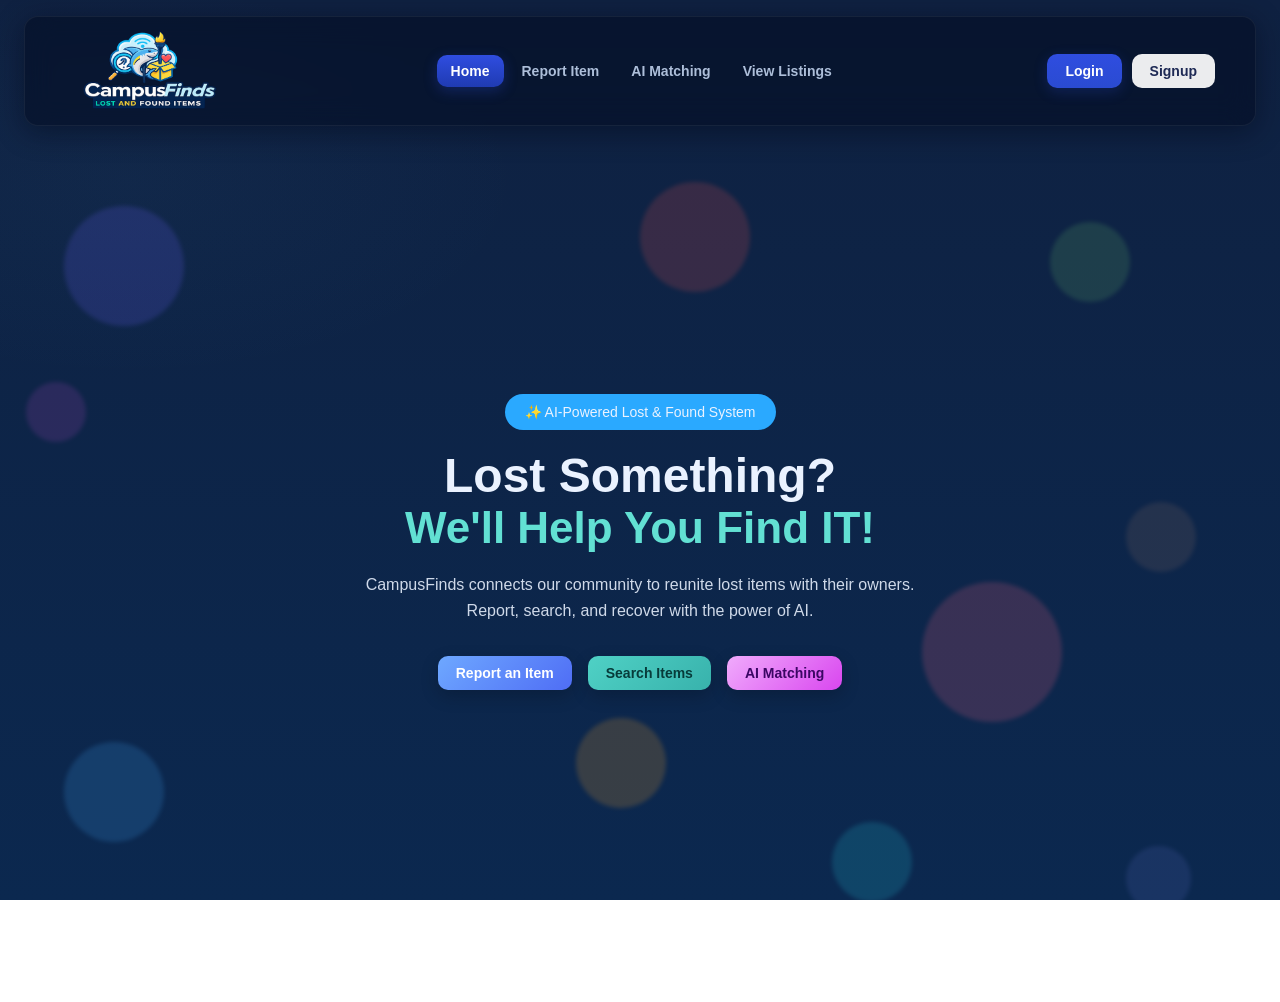
<file: index.html>
<!DOCTYPE html>
<html lang="en">
<head>
  <link rel="preconnect" href="https://ijfjkvwvkunhkipchfep.supabase.co">

    <meta charset="UTF-8">
    <meta name="viewport" content="width=device-width,initial-scale=1.0" />
    <title>CampusFinds | Home</title>
    <link rel="stylesheet" href="style.css">
    <link rel="stylesheet" href="responsive.css">
    <style>
        /* ── Profile Modal Dark Theme ── */
        #profileModal .modal-box {
            background: #1a1f2e !important;
            border: 1px solid rgba(255,255,255,0.08) !important;
            border-radius: 20px !important;
            padding: 0 !important;
            overflow: hidden;
            box-shadow: 0 32px 80px rgba(0,0,0,0.6) !important;
            max-width: 420px !important;
            width: 90% !important;
            position: relative;
        }

        .profile-modal-header {
            background: linear-gradient(135deg, #1e3a5f 0%, #1a1f2e 100%);
            padding: 36px 28px 24px;
            text-align: center;
            position: relative;
            border-bottom: 1px solid rgba(255,255,255,0.07);
        }

        .profile-modal-header h2 {
            font-size: 22px;
            font-weight: 700;
            color: #f1f5f9;
            margin: 0 0 20px;
            text-align: center;
        }

        .profile-pic-wrapper {
            position: relative;
            display: inline-block;
            cursor: pointer;
            margin: 0 auto;
        }

        .profile-pic-wrapper img {
            width: 100px;
            height: 100px;
            border-radius: 50%;
            object-fit: cover;
            border: 3px solid #3b82f6;
            box-shadow: 0 0 0 4px rgba(59,130,246,0.15);
            display: block;
            transition: opacity 0.2s;
        }

        .profile-pic-wrapper:hover img { 
            opacity: 0.75; 
        }

        .profile-pic-edit-overlay {
            position: absolute;
            inset: 0;
            border-radius: 50%;
            background: rgba(0,0,0,0.6);
            display: flex;
            flex-direction: column;
            align-items: center;
            justify-content: center;
            opacity: 0;
            transition: opacity 0.2s;
            pointer-events: none;
            gap: 4px;
        }

        .profile-pic-wrapper:hover .profile-pic-edit-overlay { 
            opacity: 1; 
        }

        .profile-pic-edit-overlay span { 
            font-size: 24px; 
        }

        .profile-pic-edit-overlay p { 
            font-size: 11px; 
            color: #fff; 
            font-weight: 600; 
            margin: 0; 
            letter-spacing: 0.5px; 
            text-transform: uppercase;
        }

        .profile-pic-hint {
            font-size: 12px;
            color: rgba(255,255,255,0.5);
            margin-top: 12px;
            text-align: center;
        }

        /* Hidden real file input, triggered by clicking the picture */
        #profileChangePic { 
            display: none !important; 
        }

        .profile-modal-body {
            padding: 24px 28px;
            background: #1a1f2e;
        }

        .profile-field {
            margin-bottom: 16px;
            background: rgba(255,255,255,0.04);
            border: 1px solid rgba(255,255,255,0.07);
            border-radius: 12px;
            padding: 14px 16px;
        }

        .profile-field .field-label {
            font-size: 11px;
            font-weight: 600;
            text-transform: uppercase;
            letter-spacing: 0.8px;
            color: rgba(255,255,255,0.4);
            margin-bottom: 6px;
        }

        .profile-field .field-value {
            font-size: 15px;
            font-weight: 600;
            color: #f1f5f9;
        }

        .profile-actions {
            display: flex;
            flex-direction: column;
            gap: 12px;
            margin-top: 24px;
        }

        .profile-save-btn {
            width: 100%;
            padding: 14px;
            border-radius: 12px;
            border: none;
            background: linear-gradient(135deg, #3b82f6, #2563eb);
            color: #fff;
            font-size: 15px;
            font-weight: 700;
            cursor: pointer;
            transition: all 0.2s;
            display: none;
            box-shadow: 0 4px 14px rgba(59,130,246,0.3);
        }

        .profile-save-btn:hover { 
            background: linear-gradient(135deg, #2563eb, #1d4ed8); 
            transform: translateY(-2px);
            box-shadow: 0 6px 20px rgba(59,130,246,0.4);
        }

        .profile-logout-btn {
            width: 100%;
            padding: 14px;
            border-radius: 12px;
            border: 1px solid rgba(239,68,68,0.3);
            background: rgba(239,68,68,0.1);
            color: #f87171;
            font-size: 15px;
            font-weight: 700;
            cursor: pointer;
            transition: all 0.2s;
        }

        .profile-logout-btn:hover { 
            background: rgba(239,68,68,0.2); 
            transform: translateY(-2px);
            border-color: rgba(239,68,68,0.5);
        }

        /* Close button styling */
        #profileModal .close {
            position: absolute;
            top: 16px;
            right: 16px;
            z-index: 10;
            width: 36px;
            height: 36px;
            display: flex;
            align-items: center;
            justify-content: center;
            border-radius: 50%;
            background: rgba(255,255,255,0.08);
            font-size: 22px;
            color: rgba(255,255,255,0.6);
            cursor: pointer;
            transition: all 0.2s;
            border: none;
            line-height: 1;
        }

        #profileModal .close:hover { 
            background: rgba(255,255,255,0.15); 
            color: #fff;
            transform: rotate(90deg);
        }
    </style>
</head>
<body>

    <!-- Navigation Bar -->
    <header class="navbar">
        <div class="logo">
           <a href="index.html" class="logo">
           <img src="images/Logo.png" alt="CampusFinds Logo">
           </a>
        </div>

        <nav class="nav-links">
            <a class="active" href="index.html">Home</a>
            <a href="report.html">Report Item</a>
            <a href="ai-matching.html">AI Matching</a>
            <a href="listings.html">View Listings</a>
        </nav>

        <div class="nav-actions">
            <button class="btn login" onclick="openModal('loginModal')">Login</button>
            <button class="btn signup" onclick="openModal('signupModal')">Signup</button>

            <div class="profile-area" id="profileArea" style="display:none;">
                <img id="navProfilePic" alt="Profile" style="cursor:pointer;border-radius:50%;width:38px;height:38px;object-fit:cover;border:2px solid #3b82f6" title="View Profile">
                <button class="logout-btn" onclick="logoutUser()">Logout</button>
            </div>
        </div>
    
        <button class="hamburger" id="hamburgerBtn" aria-label="Toggle menu" onclick="toggleNav()">
          <span></span><span></span><span></span>
        </button>
    </header>

    <!-- Hero Section -->
    <section class="hero">
        <span class="badge">✨ AI-Powered Lost &amp; Found System</span>

        <h2>Lost Something?</h2>
        <h3>We'll Help You Find IT!</h3>

        <p>
            CampusFinds connects our community to reunite lost items with their owners.
            Report, search, and recover with the power of AI.
        </p>

        <div class="hero-buttons">
            <a href="report.html" class="btn action-btn report"> Report an Item</a>
            <a href="listings.html" class="btn action-btn search"> Search Items</a>
            <a href="ai-matching.html" class="btn action-btn ai"> AI Matching</a>
        </div>

        <!-- Decorative Circles -->
        <div class="circle c1"></div>
        <div class="circle c2"></div>
        <div class="circle c3"></div>
        <div class="circle c4"></div>
        <div class="circle c5"></div>
        <div class="circle c6"></div>
        <div class="circle c7"></div>
        <div class="circle c8"></div>
        <div class="circle c9"></div>
        <div class="circle c10"></div>
    </section>

    <!-- LOGIN MODAL -->
    <div class="modal" id="loginModal">
        <div class="modal-box">
            <span class="close" onclick="closeModal('loginModal')">&times;</span>
            <h2>Login</h2>
            <p class="modal-sub">Enter your email and password to access your account</p>
            <div>
                <label>Email</label>
                <input type="text" id="loginEmail" placeholder="your.email@example.com">
                <label>Password</label>
                <input type="password" id="loginPassword" placeholder="Enter your password">
                <button type="button" class="modal-btn" onclick="loginUser()">Login</button>
            </div>
            <p class="modal-link">
                Don't have an account?
                <a onclick="switchModal('loginModal','signupModal')">Signup here</a>
            </p>
        </div>
    </div>

    <!-- SIGNUP MODAL -->
    <div class="modal" id="signupModal">
        <div class="modal-box">
            <span class="close" onclick="closeModal('signupModal')">&times;</span>
            <h2>Sign Up</h2>
            <p class="modal-sub">Create a new account to get started</p>
            <div>
                <label>Full Name</label>
                <input type="text" id="signupName" placeholder="Enter your name" required>
                <label>Email</label>
                <input type="email" id="signupEmail" placeholder="your.email@example.com" required>
                <label>Phone Number</label>
                <input type="tel" id="signupPhone" placeholder="e.g. 09123456789">
                <label>Password</label>
                <input type="password" id="signupPassword" placeholder="Create a password" required>
                <label>Confirm Password</label>
                <input type="password" id="signupConfirm" placeholder="Confirm your password" required>

                <div class="profile-upload">
                    <label for="profileInput" class="profile-circle">
                        <img id="profilePreview" src="images/default-avatar.png" alt="Profile">
                        <div class="upload-icon">+</div>
                    </label>
                    <input type="file" id="profileInput" accept="image/*">
                    <p>Profile Picture</p>
                </div>

                <button type="button" class="modal-btn" onclick="signupUser()">Signup</button>
            </div>
            <p class="modal-link">
                Already have an account?
                <a onclick="switchModal('signupModal','loginModal')">Login here</a>
            </p>
        </div>
    </div>

    <script src="js/supabase.js" defer></script>
    <script src="js/auth.js" defer></script>


    <!-- PROFILE MODAL -->
    <div class="modal" id="profileModal">
        <div class="modal-box">
            <span class="close" onclick="closeProfileModal()">&times;</span>

            <div class="profile-modal-header">
                <h2>My Profile</h2>
                <label for="profileChangePic" class="profile-pic-wrapper" title="Click to change photo">
                    <img id="profileModalPic" src="images/default-avatar.png" alt="Profile">
                    <div class="profile-pic-edit-overlay">
                        <span>📷</span>
                        <p>Change Photo</p>
                    </div>
                </label>
                <p class="profile-pic-hint">Click photo to change</p>
                <input type="file" id="profileChangePic" accept="image/*" onchange="previewProfileChange(this)">
            </div>

            <div class="profile-modal-body">
                <div class="profile-field">
                    <div class="field-label">Full Name</div>
                    <div class="field-value" id="profileModalName">—</div>
                </div>
                <div class="profile-field">
                    <div class="field-label">Email</div>
                    <div class="field-value" id="profileModalEmail">—</div>
                </div>
                <div class="profile-field">
                    <div class="field-label">Phone Number</div>
                    <div class="field-value" id="profileModalPhone">—</div>
                </div>
                <div class="profile-actions">
                    <button id="changePicBtn" type="button" class="profile-save-btn" onclick="changeProfilePicture()">💾 Save Photo</button>
                    <button type="button" class="profile-logout-btn" onclick="logoutUser()">🚪 Logout</button>
                </div>
            </div>
        </div>
    </div>

    <script>
    function previewProfileChange(input) {
        if (input.files && input.files[0]) {
            const reader = new FileReader();
            reader.onload = e => {
                document.getElementById('profileModalPic').src = e.target.result;
                const btn = document.getElementById('changePicBtn');
                if (btn) { btn.style.display = 'block'; }
            };
            reader.readAsDataURL(input.files[0]);
        }
    }
    </script>

<script>
function toggleNav(){
  var btn = document.getElementById('hamburgerBtn');
  var links = document.querySelector('.nav-links');
  var actions = document.querySelector('.nav-actions');
  btn.classList.toggle('open');
  links.classList.toggle('open');
  actions.classList.toggle('open');
}
</script>

</body>
</html>
</file>
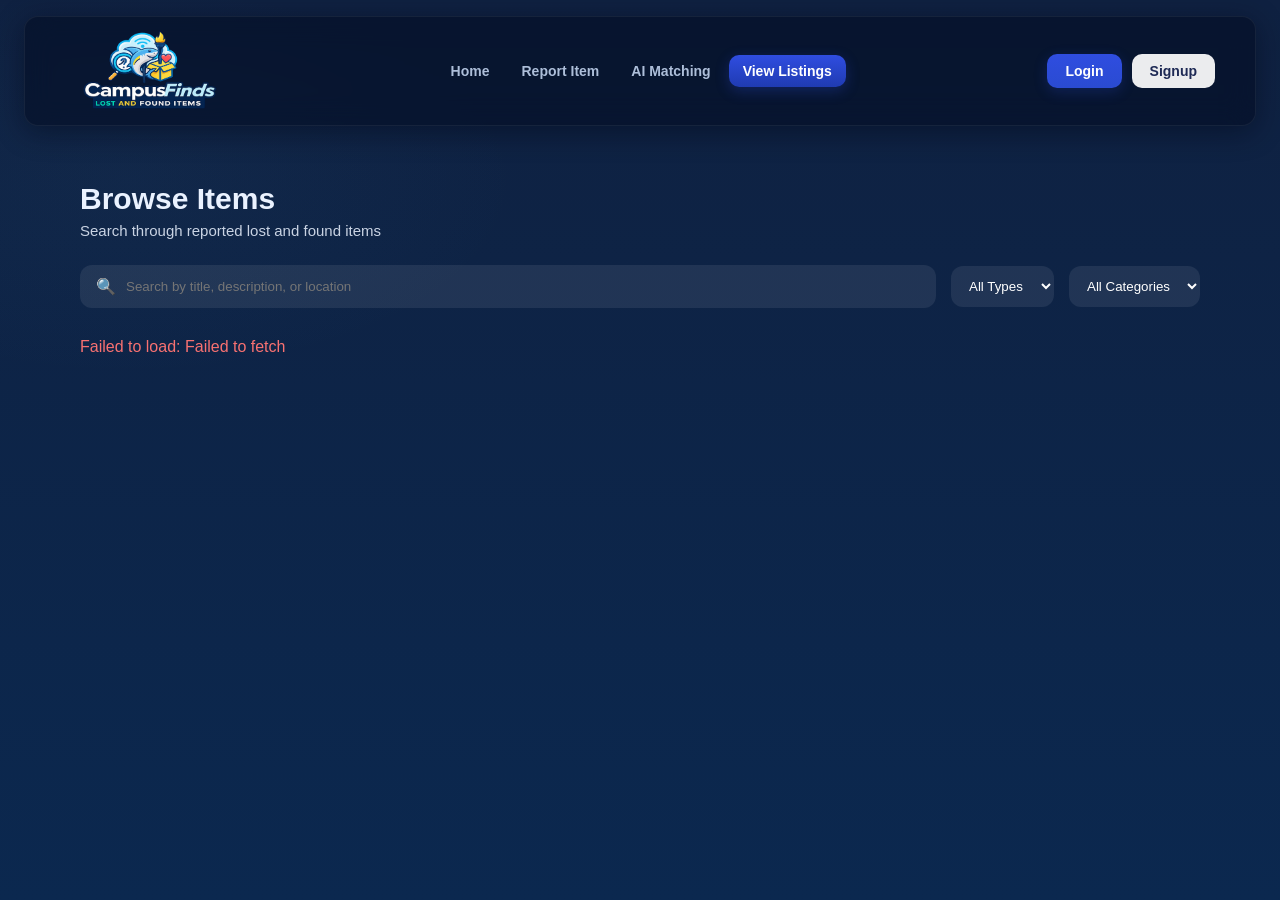
<file: listings.html>
<!DOCTYPE html>
<html lang="en">
<head>
  <link rel="preconnect" href="https://ijfjkvwvkunhkipchfep.supabase.co">

    <meta charset="UTF-8">
    <title>CampusFinds | View Listings</title>
    <meta name="viewport" content="width=device-width, initial-scale=1.0">
    <link rel="stylesheet" href="style.css">
    <link rel="stylesheet" href="responsive.css">
</head>
<body>

<!-- Navbar -->
<header class="navbar">
    <div class="logo">
        <a href="index.html" class="logo">
            <img src="images/Logo.png" alt="CampusFinds Logo">
        </a>
    </div>

    <nav class="nav-links">
        <a href="index.html">Home</a>
        <a href="report.html">Report Item</a>
        <a href="ai-matching.html">AI Matching</a>
        <a class="active" href="listings.html">View Listings</a>
    </nav>

    <div class="nav-actions">
       <button class="btn login" onclick="openModal('loginModal')">Login</button>
       <button class="btn signup" onclick="openModal('signupModal')">Signup</button>

       <div class="profile-area" id="profileArea" style="display:none;">
           <img id="navProfilePic" alt="Profile" style="cursor:pointer;border-radius:50%;width:38px;height:38px;object-fit:cover;border:2px solid #3b82f6" title="View Profile">
           <button class="logout-btn" onclick="logoutUser()">Logout</button>
       </div>
    </div>

        <button class="hamburger" id="hamburgerBtn" aria-label="Toggle menu" onclick="toggleNav()">
          <span></span><span></span><span></span>
        </button>
    </header>

<!-- Listings Page -->
<main class="page">
    <section class="listings-wrapper">

        <h2 class="page-title">Browse Items</h2>
        <p class="page-subtitle">Search through reported lost and found items</p>

        <!-- Search & Filters -->
        <div class="search-row">
            <div class="search-box">
                🔍
                <input type="text" id="searchInput" placeholder="Search by title, description, or location">
            </div>

            <select class="filter" id="typeFilter">
                <option value="All">All Types</option>
                <option value="Lost">Lost</option>
                <option value="Found">Found</option>
            </select>

            <select class="filter" id="categoryFilter">
                <option value="All">All Categories</option>
                <option value="Electronics">Electronics</option>
                <option value="Accessories">Accessories</option>
                <option value="Wallet">Wallet</option>
                <option value="Keys">Keys</option>
                <option value="Books">Books</option>
                <option value="Clothing">Clothing</option>
                <option value="Others">Others</option>
            </select>
        </div>

        <div id="itemsContainer" class="items-grid">
          <!-- Skeleton cards shown while data loads -->
          <div class="skeleton-card" id="sk1"></div>
          <div class="skeleton-card" id="sk2"></div>
          <div class="skeleton-card" id="sk3"></div>
          <div class="skeleton-card" id="sk4"></div>
          <div class="skeleton-card" id="sk5"></div>
          <div class="skeleton-card" id="sk6"></div>
        </div>
        <style>
          .skeleton-card {
            background: rgba(255,255,255,0.03);
            border: 1px solid rgba(255,255,255,0.06);
            border-radius: 14px;
            height: 260px;
            position: relative;
            overflow: hidden;
          }
          .skeleton-card::after {
            content: '';
            position: absolute;
            inset: 0;
            background: linear-gradient(90deg, transparent 0%, rgba(255,255,255,0.05) 50%, transparent 100%);
            animation: shimmer 1.4s infinite;
          }
          @keyframes shimmer {
            0%   { transform: translateX(-100%); }
            100% { transform: translateX(100%); }
          }
        </style>

        <!-- ITEM DETAIL MODAL STYLES -->
        <style>
            /* ── Item Detail Modal ── */
            .item-modal {
                display: none;
                position: fixed;
                inset: 0;
                background: rgba(0,0,0,0.65);
                backdrop-filter: blur(6px);
                z-index: 9999;
                align-items: center;
                justify-content: center;
                animation: fadeInOverlay 0.2s ease;
            }
            .item-modal.open { display: flex; }
            @keyframes fadeInOverlay { from { opacity:0 } to { opacity:1 } }

            .item-modal-content {
                background: #1a1f2e;
                border: 1px solid rgba(255,255,255,0.08);
                border-radius: 20px;
                width: 90%;
                max-width: 520px;
                max-height: 88vh;
                overflow-y: auto;
                padding: 0;
                position: relative;
                box-shadow: 0 32px 80px rgba(0,0,0,0.6);
                animation: slideUp 0.25s cubic-bezier(0.34,1.56,0.64,1);
            }
            @keyframes slideUp { from { transform:translateY(30px);opacity:0 } to { transform:translateY(0);opacity:1 } }

            .item-modal-content::-webkit-scrollbar { width: 5px; }
            .item-modal-content::-webkit-scrollbar-track { background: transparent; }
            .item-modal-content::-webkit-scrollbar-thumb { background: rgba(255,255,255,0.15); border-radius: 10px; }

            .modal-img-wrap {
                width: 100%;
                height: 220px;
                background: #0f1219;
                border-radius: 20px 20px 0 0;
                overflow: hidden;
                position: relative;
            }
            .modal-img-wrap img {
                width: 100%;
                height: 100%;
                object-fit: contain;
                padding: 16px;
            }
            .modal-img-placeholder {
                width: 100%;
                height: 100%;
                display: flex;
                align-items: center;
                justify-content: center;
                font-size: 64px;
                opacity: 0.3;
            }

            .modal-body {
                padding: 24px 28px 28px;
            }
            .modal-header-row {
                display: flex;
                align-items: flex-start;
                justify-content: space-between;
                gap: 12px;
                margin-bottom: 18px;
            }
            .modal-title-block h2 {
                font-size: 22px;
                font-weight: 700;
                color: #f1f5f9;
                margin: 0 0 6px;
                text-transform: capitalize;
            }
            .modal-type-badge {
                display: inline-flex;
                align-items: center;
                gap: 6px;
                padding: 4px 12px;
                border-radius: 20px;
                font-size: 12px;
                font-weight: 700;
                letter-spacing: 0.5px;
                text-transform: uppercase;
            }
            .modal-type-badge.lost { background: rgba(239,68,68,0.15); color: #f87171; border: 1px solid rgba(239,68,68,0.25); }
            .modal-type-badge.found { background: rgba(34,197,94,0.15); color: #4ade80; border: 1px solid rgba(34,197,94,0.25); }

            .close-item-modal {
                position: absolute;
                top: 14px;
                right: 18px;
                font-size: 22px;
                color: rgba(255,255,255,0.5);
                cursor: pointer;
                z-index: 10;
                width: 34px;
                height: 34px;
                display: flex;
                align-items: center;
                justify-content: center;
                border-radius: 50%;
                background: rgba(255,255,255,0.06);
                transition: all 0.2s;
                line-height: 1;
            }
            .close-item-modal:hover { background: rgba(255,255,255,0.12); color: #fff; }

            .modal-info-grid {
                display: grid;
                grid-template-columns: 1fr 1fr;
                gap: 12px;
                margin-bottom: 16px;
            }
            .modal-info-card {
                background: rgba(255,255,255,0.04);
                border: 1px solid rgba(255,255,255,0.07);
                border-radius: 12px;
                padding: 12px 14px;
            }
            .modal-info-card .info-label {
                font-size: 11px;
                font-weight: 600;
                text-transform: uppercase;
                letter-spacing: 0.8px;
                color: rgba(255,255,255,0.4);
                margin-bottom: 4px;
            }
            .modal-info-card .info-value {
                font-size: 14px;
                font-weight: 600;
                color: #e2e8f0;
                text-transform: capitalize;
            }
            .modal-info-full {
                background: rgba(255,255,255,0.04);
                border: 1px solid rgba(255,255,255,0.07);
                border-radius: 12px;
                padding: 14px;
                margin-bottom: 12px;
            }
            .modal-info-full .info-label {
                font-size: 11px;
                font-weight: 600;
                text-transform: uppercase;
                letter-spacing: 0.8px;
                color: rgba(255,255,255,0.4);
                margin-bottom: 6px;
            }
            .modal-info-full .info-value {
                font-size: 14px;
                color: #cbd5e1;
                line-height: 1.6;
            }

            .modal-reporter-row {
                display: flex;
                align-items: center;
                gap: 10px;
                background: rgba(59,130,246,0.08);
                border: 1px solid rgba(59,130,246,0.15);
                border-radius: 12px;
                padding: 12px 14px;
                margin-top: 4px;
            }
            .modal-reporter-avatar {
                width: 36px;
                height: 36px;
                border-radius: 50%;
                background: rgba(59,130,246,0.2);
                display: flex;
                align-items: center;
                justify-content: center;
                font-size: 16px;
                flex-shrink: 0;
            }
            .modal-reporter-info .info-label {
                font-size: 11px;
                color: rgba(255,255,255,0.4);
                text-transform: uppercase;
                letter-spacing: 0.8px;
                font-weight: 600;
            }
            .modal-reporter-info .info-value {
                font-size: 14px;
                font-weight: 600;
                color: #93c5fd;
            }

            /* ── Profile Modal ── */
            #profileModal .modal-box {
                background: #1a1f2e !important;
                border: 1px solid rgba(255,255,255,0.08) !important;
                border-radius: 20px !important;
                padding: 0 !important;
                overflow: hidden;
                box-shadow: 0 32px 80px rgba(0,0,0,0.6) !important;
                max-width: 420px !important;
                width: 90% !important;
                position: relative;
            }

            .profile-modal-header {
                background: linear-gradient(135deg, #1e3a5f 0%, #1a1f2e 100%);
                padding: 36px 28px 24px;
                text-align: center;
                position: relative;
                border-bottom: 1px solid rgba(255,255,255,0.07);
            }

            .profile-modal-header h2 {
                font-size: 22px;
                font-weight: 700;
                color: #f1f5f9;
                margin: 0 0 20px;
                text-align: center;
            }

            .profile-pic-wrapper {
                position: relative;
                display: inline-block;
                cursor: pointer;
                margin: 0 auto;
            }

            .profile-pic-wrapper img {
                width: 100px;
                height: 100px;
                border-radius: 50%;
                object-fit: cover;
                border: 3px solid #3b82f6;
                box-shadow: 0 0 0 4px rgba(59,130,246,0.15);
                display: block;
                transition: opacity 0.2s;
            }

            .profile-pic-wrapper:hover img { 
                opacity: 0.75; 
            }

            .profile-pic-edit-overlay {
                position: absolute;
                inset: 0;
                border-radius: 50%;
                background: rgba(0,0,0,0.6);
                display: flex;
                flex-direction: column;
                align-items: center;
                justify-content: center;
                opacity: 0;
                transition: opacity 0.2s;
                pointer-events: none;
                gap: 4px;
            }

            .profile-pic-wrapper:hover .profile-pic-edit-overlay { 
                opacity: 1; 
            }

            .profile-pic-edit-overlay span { 
                font-size: 24px; 
            }

            .profile-pic-edit-overlay p { 
                font-size: 11px; 
                color: #fff; 
                font-weight: 600; 
                margin: 0; 
                letter-spacing: 0.5px; 
                text-transform: uppercase;
            }

            .profile-pic-hint {
                font-size: 12px;
                color: rgba(255,255,255,0.5);
                margin-top: 12px;
                text-align: center;
            }

            /* Hidden real file input, triggered by clicking the picture */
            #profileChangePic { 
                display: none !important; 
            }

            .profile-modal-body {
                padding: 24px 28px;
                background: #1a1f2e;
            }

            .profile-field {
                margin-bottom: 16px;
                background: rgba(255,255,255,0.04);
                border: 1px solid rgba(255,255,255,0.07);
                border-radius: 12px;
                padding: 14px 16px;
            }

            .profile-field .field-label {
                font-size: 11px;
                font-weight: 600;
                text-transform: uppercase;
                letter-spacing: 0.8px;
                color: rgba(255,255,255,0.4);
                margin-bottom: 6px;
            }

            .profile-field .field-value {
                font-size: 15px;
                font-weight: 600;
                color: #f1f5f9;
            }

            .profile-actions {
                display: flex;
                flex-direction: column;
                gap: 12px;
                margin-top: 24px;
            }

            .profile-save-btn {
                width: 100%;
                padding: 14px;
                border-radius: 12px;
                border: none;
                background: linear-gradient(135deg, #3b82f6, #2563eb);
                color: #fff;
                font-size: 15px;
                font-weight: 700;
                cursor: pointer;
                transition: all 0.2s;
                display: none;
                box-shadow: 0 4px 14px rgba(59,130,246,0.3);
            }

            .profile-save-btn:hover { 
                background: linear-gradient(135deg, #2563eb, #1d4ed8); 
                transform: translateY(-2px);
                box-shadow: 0 6px 20px rgba(59,130,246,0.4);
            }

            .profile-logout-btn {
                width: 100%;
                padding: 14px;
                border-radius: 12px;
                border: 1px solid rgba(239,68,68,0.3);
                background: rgba(239,68,68,0.1);
                color: #f87171;
                font-size: 15px;
                font-weight: 700;
                cursor: pointer;
                transition: all 0.2s;
            }

            .profile-logout-btn:hover { 
                background: rgba(239,68,68,0.2); 
                transform: translateY(-2px);
                border-color: rgba(239,68,68,0.5);
            }

            /* Close button styling */
            #profileModal .close {
                position: absolute;
                top: 16px;
                right: 16px;
                z-index: 10;
                width: 36px;
                height: 36px;
                display: flex;
                align-items: center;
                justify-content: center;
                border-radius: 50%;
                background: rgba(255,255,255,0.08);
                font-size: 22px;
                color: rgba(255,255,255,0.6);
                cursor: pointer;
                transition: all 0.2s;
                border: none;
                line-height: 1;
            }

            #profileModal .close:hover { 
                background: rgba(255,255,255,0.15); 
                color: #fff;
                transform: rotate(90deg);
            }
        </style>

        <!-- ITEM DETAIL MODAL -->
        <div id="itemModal" class="item-modal">
            <div class="item-modal-content">
                <span class="close-item-modal" onclick="closeItemModal()">&times;</span>

                <!-- Image -->
                <div class="modal-img-wrap">
                    <img id="modalImage" alt="Item" onerror="this.style.display='none';document.getElementById('modalImgPlaceholder').style.display='flex'">
                    <div class="modal-img-placeholder" id="modalImgPlaceholder" style="display:none">📦</div>
                </div>

                <div class="modal-body">
                    <!-- Title + badge -->
                    <div class="modal-header-row">
                        <div class="modal-title-block">
                            <h2 id="modalTitle"></h2>
                            <span id="modalTypeBadge" class="modal-type-badge lost"></span>
                        </div>
                    </div>

                    <!-- Info grid -->
                    <div class="modal-info-grid">
                        <div class="modal-info-card">
                            <div class="info-label"> Category</div>
                            <div class="info-value" id="modalCategory">—</div>
                        </div>
                        <div class="modal-info-card">
                            <div class="info-label"> Location</div>
                            <div class="info-value" id="modalLocation">—</div>
                        </div>
                    </div>

                    <!-- Description -->
                    <div class="modal-info-full">
                        <div class="info-label"> Description</div>
                        <div class="info-value" id="modalDescription">—</div>
                    </div>

                    <!-- Reporter -->
                    <div class="modal-reporter-row">
                        <div class="modal-reporter-avatar"> </div>
                        <div class="modal-reporter-info">
                            <div class="info-label">Reported by</div>
                            <div class="info-value" id="modalReporter">—</div>
                        </div>
                    </div>

                    <!-- Status -->
                    <div class="modal-status-row">
                        <div class="info-label">Status</div>
                        <span id="modalStatusBadge" class="modal-status-badge pending">Pending</span>
                    </div>
                </div>
            </div>
        </div>

        <!-- EDIT ITEM MODAL -->
        <div id="editModal" class="item-modal">
            <div class="item-modal-content" style="max-width:500px;">
                <span class="close-item-modal" onclick="closeEditModal()">&times;</span>

                <!-- Header -->
                <div style="padding:24px 28px 0;">
                    <h2 style="font-size:20px;font-weight:700;color:#f1f5f9;margin:0 0 4px;">Edit Item</h2>
                    <p style="font-size:13px;color:rgba(255,255,255,0.45);margin:0 0 22px;">Update the details for this reported item</p>
                </div>

                <!-- Form body -->
                <div style="padding:0 28px 28px;display:flex;flex-direction:column;gap:14px;">

                    <!-- Item Name -->
                    <div class="edit-field">
                        <label class="edit-label">Item Name</label>
                        <input type="text" id="editName" class="edit-input" placeholder="e.g. Black Wallet">
                    </div>

                    <!-- Category dropdown -->
                    <div class="edit-field">
                        <label class="edit-label">Category</label>
                        <select id="editCategory" class="edit-input edit-select">
                            <option value="" disabled>Select a category…</option>
                            <option value="Electronics"> Electronics</option>
                            <option value="Wallet"> Wallet / Purse</option>
                            <option value="Keys"> Keys</option>
                            <option value="Books"> Books / Notebooks</option>
                            <option value="ID / Cards"> ID / Cards</option>
                            <option value="Clothing"> Clothing</option>
                            <option value="Accessories"> Accessories / Jewelry</option>
                            <option value="Bag / Backpack"> Bag / Backpack</option>
                            <option value="Umbrella"> Umbrella</option>
                            <option value="Sports Equipment"> Sports Equipment</option>
                            <option value="Others"> Others</option>
                        </select>
                    </div>

                    <!-- Two-col row: Location -->
                    <div class="edit-field">
                        <label class="edit-label">Location</label>
                        <input type="text" id="editLocation" class="edit-input" placeholder="e.g. Library Level 2">
                    </div>

                    <!-- Description -->
                    <div class="edit-field">
                        <label class="edit-label">Description</label>
                        <textarea id="editDescription" class="edit-input edit-textarea" placeholder="Describe the item (color, brand, marks…)"></textarea>
                    </div>

                    <!-- Actions -->
                    <div style="display:flex;gap:10px;margin-top:4px;">
                        <button onclick="closeEditModal()" style="flex:1;padding:12px;border-radius:10px;border:1px solid rgba(255,255,255,0.12);background:rgba(255,255,255,0.06);color:rgba(255,255,255,0.7);font-size:14px;font-weight:600;cursor:pointer;transition:background 0.2s;" onmouseover="this.style.background='rgba(255,255,255,0.1)'" onmouseout="this.style.background='rgba(255,255,255,0.06)'">Cancel</button>
                        <button onclick="saveEdit()" style="flex:2;padding:12px;border-radius:10px;border:none;background:linear-gradient(135deg,#3b82f6,#2563eb);color:#fff;font-size:14px;font-weight:700;cursor:pointer;box-shadow:0 4px 14px rgba(59,130,246,0.3);transition:opacity 0.2s,transform 0.15s;" onmouseover="this.style.opacity='0.9'" onmouseout="this.style.opacity='1'">💾 Save Changes</button>
                    </div>
                </div>
            </div>
        </div>

    </section>
</main>

<!-- LOGIN MODAL -->
<div class="modal" id="loginModal">
    <div class="modal-box">
        <span class="close" onclick="closeModal('loginModal')">&times;</span>
        <h2>Login</h2>
        <p class="modal-sub">Enter your email and password to access your account</p>
        <div>
            <label>Email</label>
            <input type="email" id="loginEmail" placeholder="your.email@example.com">
            <label>Password</label>
            <input type="password" id="loginPassword" placeholder="Enter your password">
            <button type="button" class="modal-btn" onclick="loginUser()">Login</button>
        </div>
        <p class="modal-link">
            Don't have an account?
            <a onclick="switchModal('loginModal','signupModal')">Signup here</a>
        </p>
    </div>
</div>

    <!-- SIGNUP MODAL -->
    <div class="modal" id="signupModal">
        <div class="modal-box">
            <span class="close" onclick="closeModal('signupModal')">&times;</span>
            <h2>Sign Up</h2>
            <p class="modal-sub">Create a new account to get started</p>
            <div>
                <label>Full Name</label>
                <input type="text" id="signupName" placeholder="Enter your name" required>
                <label>Email</label>
                <input type="email" id="signupEmail" placeholder="your.email@example.com" required>
                <label>Phone Number</label>
                <input type="tel" id="signupPhone" placeholder="e.g. 09123456789">
                <label>Password</label>
                <input type="password" id="signupPassword" placeholder="Create a password" required>
                <label>Confirm Password</label>
                <input type="password" id="signupConfirm" placeholder="Confirm your password" required>

                <div class="profile-upload">
                    <label for="profileInput" class="profile-circle">
                        <img id="profilePreview" src="images/default-avatar.png" alt="Profile">
                        <div class="upload-icon">+</div>
                    </label>
                    <input type="file" id="profileInput" accept="image/*">
                    <p>Profile Picture</p>
                </div>

                <button type="button" class="modal-btn" onclick="signupUser()">Signup</button>
            </div>
            <p class="modal-link">
                Already have an account?
                <a onclick="switchModal('signupModal','loginModal')">Login here</a>
            </p>
        </div>
    </div>

<script src="js/supabase.js" defer></script>
<script src="js/auth.js" defer></script>
<script src="js/main.js" defer></script>


    <!-- PROFILE MODAL -->
    <div class="modal" id="profileModal">
        <div class="modal-box">
            <span class="close" onclick="closeProfileModal()">&times;</span>

            <div class="profile-modal-header">
                <h2>My Profile</h2>
                <label for="profileChangePic" class="profile-pic-wrapper" title="Click to change photo">
                    <img id="profileModalPic" src="images/default-avatar.png" alt="Profile">
                    <div class="profile-pic-edit-overlay">
                        <span>📷</span>
                        <p>Change Photo</p>
                    </div>
                </label>
                <p class="profile-pic-hint">Click photo to change</p>
                <input type="file" id="profileChangePic" accept="image/*" onchange="previewProfileChange(this)">
            </div>

            <div class="profile-modal-body">
                <div class="profile-field">
                    <div class="field-label">Full Name</div>
                    <div class="field-value" id="profileModalName">—</div>
                </div>
                <div class="profile-field">
                    <div class="field-label">Email</div>
                    <div class="field-value" id="profileModalEmail">—</div>
                </div>
                <div class="profile-field">
                    <div class="field-label">Phone Number</div>
                    <div class="field-value" id="profileModalPhone">—</div>
                </div>
                <div class="profile-actions">
                    <button id="changePicBtn" type="button" class="profile-save-btn" onclick="changeProfilePicture()">💾 Save Photo</button>
                    <button type="button" class="profile-logout-btn" onclick="logoutUser()">🚪 Logout</button>
                </div>
            </div>
        </div>
    </div>

    <script>
    function previewProfileChange(input) {
        if (input.files && input.files[0]) {
            const reader = new FileReader();
            reader.onload = e => {
                document.getElementById('profileModalPic').src = e.target.result;
                const btn = document.getElementById('changePicBtn');
                if (btn) { btn.style.display = 'block'; }
            };
            reader.readAsDataURL(input.files[0]);
        }
    }
    </script>


<script>
function toggleNav(){
  var btn = document.getElementById('hamburgerBtn');
  var links = document.querySelector('.nav-links');
  var actions = document.querySelector('.nav-actions');
  btn.classList.toggle('open');
  links.classList.toggle('open');
  actions.classList.toggle('open');
}
</script>

</body>
</html>
</file>
<file: style.css>
/* ========================= */
/*         MAIN LOOK         */
/* ========================= */
* {
    margin: 0;
    padding: 0;
    box-sizing: border-box;
    font-family: 'Segoe UI', sans-serif;
}

body {
    background: linear-gradient(180deg, #0f1c3f, #0a2a5e);
    background-attachment: fixed;
    color: white;
    min-height: 100vh;
}

/* ========================= */
/*     UNIFIED NAVBAR        */
/* ========================= */

/* ── Hamburger button (hidden on desktop) ── */
.hamburger {
  display: none;
  flex-direction: column;
  justify-content: center;
  gap: 5px;
  background: none;
  border: none;
  cursor: pointer;
  padding: 6px;
  z-index: 200;
}
.hamburger span {
  display: block;
  width: 24px;
  height: 2.5px;
  background: #fff;
  border-radius: 2px;
  transition: transform 0.3s, opacity 0.3s;
}
.hamburger.open span:nth-child(1) { transform: translateY(7.5px) rotate(45deg); }
.hamburger.open span:nth-child(2) { opacity: 0; }
.hamburger.open span:nth-child(3) { transform: translateY(-7.5px) rotate(-45deg); }

/* Buttons */
.btn {
    border: none;
    padding: 10px 18px;
    border-radius: 12px;
    cursor: pointer;
    font-weight: 600;
}

.login {
    background: #2f4de0;
    color: white;
}

.signup {
    background: #f2f2f2;
    color: #333;
}

/* Hero Section */
.hero {
    text-align: center;
    padding: 60px 24px;
    position: relative;
    overflow: hidden;
    min-height: calc(100vh - 100px);
    display: flex;
    flex-direction: column;
    align-items: center;
    justify-content: center;
}

.hero h2 {
    font-size: 48px;
    margin-top: 18px;
    margin-bottom: 0;
    line-height: 1.15;
}

.hero h3 {
    font-size: 44px;
    color: #62e0d3;
    margin-bottom: 18px;
    line-height: 1.15;
}

.hero p {
    max-width: 580px;
    margin: 0 auto 32px;
    font-size: 16px;
    opacity: 0.88;
    line-height: 1.65;
}

.hero-buttons {
    display: flex;
    justify-content: center;
    gap: 16px;
    flex-wrap: wrap;
    margin-top: 0;
    width: 100%;
    max-width: 600px;
}

.action-btn{
  padding:14px 24px;
  border-radius:14px;
  font-weight:700;
  text-decoration:none;
  display:inline-flex;
  align-items:center;
  gap:8px;
  transition: all 0.25s ease;
  cursor:pointer;
  box-shadow: 0 6px 18px rgba(0,0,0,0.2);
}

.action-btn.report{
  background: linear-gradient(135deg,#6ea8ff,#4f6df5);
  color:white;
}

.action-btn.search{
  background: linear-gradient(135deg,#4fd1c5,#38b2ac);
  color:#073b3a;
}

.action-btn.ai{
  background: linear-gradient(135deg,#f0abfc,#d946ef);
  color:#3b0764;
}

/* HOVER EFFECT */
.action-btn:hover{
  transform: translateY(-4px) scale(1.03);
  box-shadow: 0 12px 30px rgba(0,0,0,0.3);
}

/* CLICK EFFECT */
.action-btn:active{
  transform: scale(0.97);
}

/* Badge */
.badge {
    background: #2aa9ff;
    padding: 10px 20px;
    border-radius: 20px;
    font-size: 14px;
    display: inline-block;
}

/* Decorative Circles — contained inside .hero, pointer-events off */
.background { display: none; } /* legacy, unused */

/* Base circle style */
.circle {
  position: absolute;
  border-radius: 50%;
  opacity: 0.18;
  filter: blur(2px);
  pointer-events: none;
  z-index: 0;
  animation: float 20s infinite ease-in-out alternate;
}

/* Hero content sits above circles */
.hero > *:not(.circle) { position: relative; z-index: 1; }

/* Different sizes — smaller so they never cover text */
.c1  { width: 120px; height: 120px; background: #6c63ff; top: 8%;  left: 5%;  animation-duration: 28s; }
.c2  { width: 140px; height: 140px; background: #ff6584; top: 55%; left: 72%; animation-duration: 25s; }
.c3  { width: 100px; height: 100px; background: #42a5f5; top: 75%; left: 5%;  animation-duration: 23s; }
.c4  { width:  80px; height:  80px; background: #66bb6a; top: 10%; left: 82%; animation-duration: 29s; }
.c5  { width:  90px; height:  90px; background: #ffa726; top: 72%; left: 45%; animation-duration: 27s; }
.c6  { width:  60px; height:  60px; background: #ab47bc; top: 30%; left: 2%;  animation-duration: 21s; }
.c7  { width:  80px; height:  80px; background: #26c6da; top: 85%; left: 65%; animation-duration: 27s; }
.c8  { width: 110px; height: 110px; background: #ef5350; top: 5%;  left: 50%; animation-duration: 26s; }
.c9  { width:  70px; height:  70px; background: #8d6e63; top: 45%; left: 88%; animation-duration: 22s; }
.c10 { width:  65px; height:  65px; background: #5c6bc0; top: 88%; left: 88%; animation-duration: 24s; }

/* Floating animation */
@keyframes float {
  0% {
    transform: translate(0px, 0px);
  }
  50% {
    transform: translate(100px, -80px);
  }
  100% {
    transform: translate(-80px, 60px);
  }
}


/* ========================= */
/*           REPORT          */
/* ========================= */
:root{
  --bg-1: #0f2141;
  --bg-2: #0b284f;
  --card-bg: rgba(255,255,255,0.03);
  --card-inner: linear-gradient(180deg, rgba(255,255,255,0.03), rgba(255,255,255,0.01));
  --accent: #3eaaff;
  --accent-2: #44d0b6;
  --muted: rgba(255,255,255,0.75);
  --input-bg: rgba(255,255,255,0.07);
  --pill: rgba(255,255,255,0.06);
  --shadow: 0 6px 20px rgba(2,6,23,0.6);
  --radius: 14px;
  font-family: "Segoe UI", Roboto, system-ui, -apple-system, "Helvetica Neue", Arial;
}

* { box-sizing: border-box; margin:0; padding:0; }

/* --------- Page background --------- */
html { min-height:100%; }
html,body { height:100%; }
body{
  min-height:100vh;
  background: radial-gradient(1000px 500px at 10% 20%, rgba(90,170,220,0.04), transparent 40%),
              linear-gradient(180deg, var(--bg-1), var(--bg-2));
  background-attachment: fixed;
  color: #eaf2ff;
  -webkit-font-smoothing:antialiased;
  -moz-osx-font-smoothing:grayscale;
  padding-bottom:60px;
}

/* --------- Navbar (single source of truth) --------- */
.navbar {
  display: flex;
  align-items: center;
  justify-content: space-between;
  padding: 14px 40px;
  background: rgba(3, 12, 34, 0.55);
  backdrop-filter: blur(14px);
  -webkit-backdrop-filter: blur(14px);
  border-radius: 14px;
  margin: 16px 24px;
  box-shadow: 0 6px 28px rgba(2, 6, 23, 0.45);
  border: 1px solid rgba(255,255,255,0.06);
  position: sticky;
  top: 10px;
  z-index: 100;
}

/* Logo */
.logo {
  display: flex;
  align-items: center;
  gap: 0;
  background: none;
  padding: 0;
  text-decoration: none;
}
.logo img {
  height: auto;
  width: clamp(100px, 22vw, 160px);
  max-height: 64px;
  object-fit: contain;
  display: block;
  cursor: pointer;
  transition: opacity 0.2s;
}
.logo img:hover { opacity: 0.82; }

/* Nav links */
.nav-links {
  display: flex;
  align-items: center;
  gap: 4px;
  list-style: none;
}
.nav-links a {
  color: rgba(210, 228, 255, 0.82);
  text-decoration: none;
  font-weight: 600;
  font-size: 14px;
  padding: 8px 14px;
  border-radius: 10px;
  transition: background 0.18s, color 0.18s;
  white-space: nowrap;
}
.nav-links a:hover {
  background: rgba(255,255,255,0.08);
  color: #fff;
}
.nav-links a.active {
  background: linear-gradient(180deg, #2f4de0, #1f3bb2);
  color: #fff;
  box-shadow: 0 4px 14px rgba(47, 77, 224, 0.28);
}

/* Nav actions */
.nav-actions {
  display: flex;
  align-items: center;
  gap: 10px;
}

/* Button base */
.btn {
  border: 0;
  cursor: pointer;
  border-radius: 10px;
  padding: 9px 18px;
  font-weight: 700;
  font-size: 14px;
  transition: opacity 0.18s, transform 0.15s;
}
.btn:hover { opacity: 0.88; transform: translateY(-1px); }

/* nav buttons */
.login {
  background: linear-gradient(180deg, #2f4de0, #2a4bd1);
  color: #fff;
  box-shadow: 0 4px 14px rgba(47, 77, 224, 0.22);
}
.signup {
  background: rgba(255,255,255,0.92);
  color: #1e2a55;
}

/* --------- Page / Card layout --------- */
.page{ display:flex; justify-content:center; align-items:flex-start; margin-top:28px; }

.report-wrapper{ width:100%; max-width:900px; padding: 28px; }

/* card */
.report-card{
  background: linear-gradient(180deg, rgba(255,255,255,0.02), rgba(255,255,255,0.01));
  border-radius: 18px;
  padding: 34px;
  box-shadow: 0 14px 40px rgba(2,8,30,0.5);
  border: 1px solid rgba(255,255,255,0.03);
}

.card-title{ text-align:center; font-size:26px; color: #9ef0d2; margin-bottom:6px; font-weight:800; }
.card-sub{ text-align:center; color: rgba(235,245,255,0.85); opacity:0.8; font-size:13px; margin-bottom:22px; }

/* labels + inputs */
.field-label{ display:block; font-weight:700; color:#cfe9ff; margin-bottom:10px; font-size:13px; }
.required{ color:#ff6b8a; margin-left:6px; }

/* Toggle / Item type */
.toggle-group{
  display:flex;
  gap:18px;
  margin-bottom:18px;
}

/* hide radio */
.toggle-group input[type="radio"]{ display:none; }

/* label styling acts as big button */
.toggle-group .toggle{
  flex:1;
  padding:16px 18px;
  display:flex;
  align-items:center;
  justify-content:center;
  border-radius:12px;
  background: var(--pill);
  color: #eaf4ff;
  font-weight:700;
  cursor:pointer;
  border: 1px solid rgba(255,255,255,0.03);
  transition: transform .12s ease, box-shadow .12s ease;
}

/* radio checked styling */
.toggle-group input[type="radio"]:checked + .toggle{
  background: linear-gradient(180deg,#637dff,#2f4de0);
  box-shadow: 0 10px 30px rgba(47,77,224,0.18);
  transform: translateY(-3px);
}

/* Grid: 2 columns */
.grid-2{
  display:grid;
  grid-template-columns: 1fr 1fr;
  gap:14px 22px;
  margin-top:10px;
}

/* allow large textarea to span both columns */
.field.full { grid-column: 1 / -1; }

.field input[type="text"],
.field input[type="email"],
.field input[type="datetime-local"],
.field textarea {
  width:100%;
  background: var(--input-bg);
  border: 1px solid rgba(255,255,255,0.04);
  padding:12px 14px;
  border-radius:10px;
  color: #eaf2ff;
  font-size:14px;
  outline:none;
}

/* textarea style */
.field textarea { resize:vertical; min-height:86px; }

/* Upload box */
.upload-box{
  display:block;
  margin-top:12px;
  border: 2px dashed rgba(255,255,255,0.08);
  border-radius:12px;
  padding: 12px;
  cursor:pointer;
  background: rgba(255,255,255,0.01);
  transition: background .12s ease, border-color .12s ease;
}
.upload-box input[type="file"]{ display:none; }

.upload-box:hover{ background: rgba(255,255,255,0.02); border-color: rgba(255,255,255,0.12); }

.upload-inner{
  display:flex; align-items:center; gap:16px;
  padding:10px;
}
.upload-icon{
  min-width:48px; min-height:48px;
  border-radius:8px;
  background: rgba(255,255,255,0.04);
  display:flex; align-items:center; justify-content:center;
  font-size:20px;
}
.upload-text{ color: rgba(230,240,255,0.85); opacity:0.85; font-weight:600; }

/* Submit full-width button */
.submit{
  display:block;
  width:100%;
  margin-top:18px;
  padding:14px;
  border-radius:12px;
  font-weight:900;
  background: linear-gradient(180deg,#f6eefc,#f9e8ff);
  color:#6a3b7a;
  box-shadow: 0 10px 24px rgba(150,80,160,0.12);
  border:1px solid rgba(255,255,255,0.04);
}

/* MATCH ALERT */
.match-alert{
  position:fixed;
  top:0;
  left:0;
  width:100%;
  height:100%;
  background:rgba(0,0,0,0.7);
  display:none;
  justify-content:center;
  align-items:center;
  z-index:2000;
}

.match-alert-box{
  background:#fff;
  padding:25px;
  border-radius:12px;
  text-align:center;
  width:90%;
  max-width:400px;
}

.match-alert-box h3{
  color:#22c55e;
  margin-bottom:10px;
}

.match-alert-box button{
  margin-top:15px;
  padding:10px 16px;
  border:none;
  background:#3b82f6;
  color:white;
  border-radius:8px;
  cursor:pointer;
}


/* ========================= */
/*     AI MATCHING PAGE      */
/* ========================= */
.ai-wrapper {
    width: 100%;
    max-width: 1100px;
    margin: 30px auto;
    padding: 30px;
}

.ai-header {
    display: flex;
    align-items: center;
    justify-content: space-between;
    margin-bottom: 20px;
}

.ai-header h2 {
    font-size: 26px;
    font-weight: 800;
    color: #ffffff;
}

.ai-action-btn {
    background: linear-gradient(180deg, #f5e9ff, #ead7ff);
    color: #6b3fa0;
    font-weight: 700;
    padding: 10px 18px;
}

.ai-action-btn {
  display: inline-block;
  padding: 12px 22px;
  border-radius: 12px;
  background: linear-gradient(180deg, #f7eaff, #ecd9ff);
  color: #6b3fa0;
  font-weight: 700;
  cursor: pointer;
  border: none;
  box-shadow: 0 6px 16px rgba(120, 80, 200, 0.25);
  transition: all 0.2s ease;
}

.ai-action-btn:hover {
  transform: translateY(-3px);
  box-shadow: 0 10px 22px rgba(120, 80, 200, 0.35);
}

.ai-action-btn:active {
  transform: scale(0.96);
  box-shadow: 0 4px 10px rgba(120, 80, 200, 0.2);
}

.ai-description {
    background: rgba(255, 255, 255, 0.06);
    padding: 18px 22px;
    border-radius: 14px;
    font-size: 14px;
    line-height: 1.6;
    margin-bottom: 26px;
    color: #e8f1ff;
}

/* Upload Card */
.ai-card {
    display: flex;
    align-items: center;
    gap: 30px;
    background: rgba(255, 255, 255, 0.05);
    border-radius: 18px;
    padding: 26px;
    border: 1px solid rgba(255, 255, 255, 0.06);
}

.ai-upload-icon {
    width: 110px;
    height: 110px;
    border-radius: 14px;
    background: rgba(255, 255, 255, 0.08);
    display: flex;
    align-items: center;
    justify-content: center;
    font-size: 36px;
    color: #dbe7ff;
}

.ai-upload-text h3 {
    font-size: 18px;
    margin-bottom: 8px;
}

.ai-upload-text p {
    font-size: 14px;
    opacity: 0.85;
    margin-bottom: 14px;
    max-width: 500px;
}

.ai-upload-btn {
  display: inline-block;
  padding: 12px 22px;
  border-radius: 12px;
  background: linear-gradient(180deg, #f7eaff, #ecd9ff);
  color: #6b3fa0;
  font-weight: 700;
  cursor: pointer;
  border: none;
  box-shadow: 0 6px 16px rgba(120, 80, 200, 0.25);
  transition: all 0.2s ease;
}

.ai-upload-btn:hover {
  transform: translateY(-3px);
  box-shadow: 0 10px 22px rgba(120, 80, 200, 0.35);
}

.ai-upload-btn:active {
  transform: scale(0.96);
  box-shadow: 0 4px 10px rgba(120, 80, 200, 0.2);
}

.ai-upload-btn,
.ai-actiown-btn {
  position: relative;
  overflow: hidden;
}

/* AI MATCH RESULTS */
.match-grid{
  display:grid;
  grid-template-columns:repeat(auto-fit,minmax(350px,1fr));
  gap:25px;
  margin-top:30px;
}

.match-card{
  background:rgba(255,255,255,0.08);
  padding:20px;
  border-radius:14px;
  display:flex;
  flex-direction:column;
  align-items:center;
  color:white;
}

.match-section{
  text-align:center;
  margin-bottom:10px;
}

.match-image{
  width:150px;
  height:120px;
  object-fit:cover;
  border-radius:8px;
}

.match-btn{
  margin-top:10px;
  background:#22c55e;
  border:none;
  padding:10px 16px;
  color:white;
  border-radius:8px;
}


/* ========================= */
/* VIEW LISTINGS PAGE */
/* ========================= */
.listings-wrapper {
    width: 100%;
    max-width: 1100px;
    margin: 30px auto;
    padding: 30px;
}

.page-title {
    font-size: 30px;
    font-weight: 800;
    margin-bottom: 6px;
}

.page-subtitle {
    font-size: 15px;
    opacity: 0.85;
    margin-bottom: 26px;
}

/* Filter Bar */
.filter-bar {
    display: flex;
    align-items: center;
    gap: 16px;
    background: rgba(255, 255, 255, 0.06);
    padding: 16px;
    border-radius: 16px;
    border: 1px solid rgba(255,255,255,0.05);
}

/* Search Bar */
.search-row{
  display:flex;
  align-items:center;
  gap:15px;
  margin-top:20px;
  flex-wrap:wrap;
}

.search-box{
  flex:1;
  display:flex;
  align-items:center;
  gap:10px;
  background: rgba(255,255,255,0.08);
  padding:12px 16px;
  border-radius:12px;
  color:#cfe3ff;
}

.search-box input{
  width:100%;
  border:none;
  outline:none;
  background:transparent;
  color:white;
}

/* Dropdowns */
.filter{
  padding:12px 14px;
  border-radius:12px;
  border:none;
  background: rgba(255,255,255,0.08);
  color:white;
  cursor:pointer;
}

.filter option {
    background:#0f2141;
    color: white;
}

/* Placeholder */
.items-placeholder {
    margin-top: 40px;
    text-align: center;
    opacity: 0.5;
    font-size: 14px;
}

/* Listings Cards */
.items-grid{
  display:grid;
  grid-template-columns:repeat(auto-fit,minmax(250px,1fr));
  gap:20px;
  margin-top:30px;
}

.item-card{
  background:rgba(255,255,255,0.08);
  padding:15px;
  border-radius:14px;
  color:white;
}

.item-card h3{
  margin:10px 0;
}

.item-image{
  width:100%;
  height:180px;
  object-fit:cover;
  border-radius:10px;
}

/* Item Modal */
.item-modal{
  position:fixed;
  top:0;
  left:0;
  width:100%;
  height:100%;
  background:rgba(0,0,0,0.7);
  display:none;
  justify-content:center;
  align-items:center;
  z-index:1000;
}

.item-modal-content{
  background:#fff;
  padding:25px;
  border-radius:12px;
  width:90%;
  max-width:500px;
  position:relative;
  text-align:left;
}

.modal-image{
  width:100%;
  height:250px;
  object-fit:cover;
  border-radius:10px;
  margin-bottom:15px;
}

.close-item-modal{
  position:absolute;
  right:15px;
  top:10px;
  font-size:26px;
  cursor:pointer;
}

.item-actions{
  display:flex;
  gap:10px;
  margin-top:10px;
}

.edit-btn{
  background:#3b82f6;
  border:none;
  color:white;
  padding:6px 12px;
  border-radius:6px;
  cursor:pointer;
}

.delete-btn{
  background:#ef4444;
  border:none;
  color:white;
  padding:6px 12px;
  border-radius:6px;
  cursor:pointer;
}

.save-btn{
  background:#10b981;
  border:none;
  color:white;
  padding:10px;
  margin-top:10px;
  border-radius:8px;
  cursor:pointer;
}


/* ========================= */
/* MODAL LOGIN & SIGNUP */
/* ========================= */
.modal {
  position: fixed;
  top: 0;
  left: 0;
  width: 100%;
  height: 100%;
  background: rgba(5, 10, 30, 0.75);
  backdrop-filter: blur(4px);
  display: none;
  align-items: center;
  justify-content: center;
  z-index: 999;
}

.modal.show {
  display: flex;
}

.modal-box {
  background: #f3f4f6;
  width: 100%;
  max-width: 420px;
  padding: 30px;
  border-radius: 18px;
  position: relative;
  color: #1f2937;
  box-shadow: 0 25px 60px rgba(0,0,0,0.35);
}

.modal-box h2 {
  text-align: center;
  color: #3b82f6;
  margin-bottom: 6px;
}

.modal-sub {
  text-align: center;
  font-size: 14px;
  color: #6b7280;
  margin-bottom: 20px;
}

.modal-box label {
  font-size: 13px;
  font-weight: 600;
  margin-top: 14px;
  display: block;
}

.modal-box input {
  width: 100%;
  padding: 12px 14px;
  border-radius: 10px;
  border: none;
  background: #e5e7eb;
  margin-top: 6px;
  font-size: 14px;
}

.modal-btn {
  width: 100%;
  margin-top: 22px;
  padding: 12px;
  border-radius: 12px;
  border: none;
  background: linear-gradient(180deg, #374151, #111827);
  color: white;
  font-weight: 700;
  cursor: pointer;
}

.modal-link {
  text-align: center;
  margin-top: 14px;
  font-size: 13px;
  color: #6b7280;
}

.modal-link a {
  color: #3b82f6;
  font-weight: 600;
  cursor: pointer;
}

.close {
  position: absolute;
  top: 14px;
  right: 16px;
  font-size: 22px;
  cursor: pointer;
  color: #6b7280;
}

/* PROFILE (NAVBAR DISPLAY) */
.profile-area{
  display:flex;
  align-items:center;
  gap:10px;
}

.profile-area img{
  width:42px;
  height:42px;
  border-radius:50%;
  object-fit:cover;
  border:2px solid #3b82f6;
  box-shadow:0 4px 10px rgba(0,0,0,0.2);
}

/* PROFILE UPLOAD (SIGNUP) */
.profile-upload{
  display:flex;
  flex-direction:column;
  align-items:center;
  justify-content:center;
  margin-top:15px;
}

/* CIRCLE CONTAINER */
.profile-circle{
  width:90px;
  height:90px;
  border-radius:50%;
  overflow:hidden;
  position:relative;
  cursor:pointer;
  border:3px solid #e5e7eb;
  background:#e5e7eb;

  display:flex;             
  align-items:center;        
  justify-content:center;
}

/* IMAGE */
.profile-circle img{
  width:100%;
  height:100%;
  object-fit:cover;
  border-radius:50%;
  display:block;
}

/* HOVER EFFECT */
.profile-circle:hover{
  transform:scale(1.05);
  border-color:#3b82f6;
}

/* HIDE DEFAULT INPUT */
#profileInput{
  display:none;
}

/* TEXT */
.profile-upload p{
  margin-top:10px;
  font-size:13px;
  color:#6b7280;
  font-weight:bold;
}

.logout-btn{
  padding:6px 12px;
  border:none;
  background:#374151;
  color:white;
  border-radius:8px;
  cursor:pointer;
}

.logout-btn:hover{
  background:#111827;
}

/* ========================= */
/*   CATEGORY SELECT         */
/* ========================= */
.category-select {
  width: 100%;
  background: var(--input-bg, rgba(255,255,255,0.07));
  border: 1px solid rgba(255,255,255,0.06);
  padding: 12px 14px;
  border-radius: 10px;
  color: #eaf2ff;
  font-size: 14px;
  outline: none;
  cursor: pointer;
  appearance: none;
  -webkit-appearance: none;
  background-image: url("data:image/svg+xml,%3Csvg xmlns='http://www.w3.org/2000/svg' width='12' height='12' viewBox='0 0 12 12'%3E%3Cpath fill='%23aab8d0' d='M6 8L1 3h10z'/%3E%3C/svg%3E");
  background-repeat: no-repeat;
  background-position: right 14px center;
  padding-right: 36px;
  transition: border-color 0.2s, background 0.2s;
}
.category-select:focus {
  border-color: rgba(79,110,247,0.5);
  background-color: rgba(255,255,255,0.09);
}
.category-select option {
  background: #0f2141;
  color: #eaf2ff;
  font-size: 14px;
}

/* ========================= */
/*   EDIT MODAL FIELDS       */
/* ========================= */
.edit-field {
  display: flex;
  flex-direction: column;
  gap: 6px;
}
.edit-label {
  font-size: 12px;
  font-weight: 700;
  text-transform: uppercase;
  letter-spacing: 0.7px;
  color: rgba(255,255,255,0.45);
}
.edit-input {
  width: 100%;
  background: rgba(255,255,255,0.05);
  border: 1px solid rgba(255,255,255,0.09);
  padding: 11px 14px;
  border-radius: 10px;
  color: #eaf2ff;
  font-size: 14px;
  outline: none;
  transition: border-color 0.2s, background 0.2s;
  font-family: inherit;
}
.edit-input:focus {
  border-color: rgba(59,130,246,0.5);
  background: rgba(255,255,255,0.07);
}
.edit-textarea {
  resize: vertical;
  min-height: 90px;
  line-height: 1.55;
}
.edit-select {
  appearance: none;
  -webkit-appearance: none;
  cursor: pointer;
  background-image: url("data:image/svg+xml,%3Csvg xmlns='http://www.w3.org/2000/svg' width='12' height='12' viewBox='0 0 12 12'%3E%3Cpath fill='%23aab8d0' d='M6 8L1 3h10z'/%3E%3C/svg%3E");
  background-repeat: no-repeat;
  background-position: right 14px center;
  padding-right: 36px;
}
.edit-select option {
  background: #0f2141;
  color: #eaf2ff;
}


/* ── Image Upload Preview (report.html) ── */
.upload-box--has-image {
  border-color: rgba(59, 130, 246, 0.45);
  background: rgba(59, 130, 246, 0.04);
}
.upload-preview {
  display: flex;
  align-items: center;
  gap: 16px;
  padding: 10px;
  animation: fadeInPreview 0.25s ease;
}
.upload-preview img {
  width: 90px;
  height: 90px;
  object-fit: cover;
  border-radius: 10px;
  border: 2px solid rgba(59,130,246,0.35);
  flex-shrink: 0;
}
.upload-preview-info {
  display: flex;
  flex-direction: column;
  gap: 4px;
}
.upload-preview-name {
  font-weight: 700;
  font-size: 13px;
  color: rgba(220,235,255,0.95);
  word-break: break-all;
}
.upload-preview-size {
  font-size: 12px;
  color: rgba(180,200,240,0.65);
}
.upload-remove-btn {
  margin-top: 6px;
  padding: 5px 12px;
  border-radius: 8px;
  background: rgba(239,68,68,0.15);
  color: #f87171;
  border: 1px solid rgba(239,68,68,0.25);
  font-size: 12px;
  font-weight: 600;
  cursor: pointer;
  transition: background 0.15s;
  width: fit-content;
}
.upload-remove-btn:hover {
  background: rgba(239,68,68,0.28);
}

/* ── AI Image Preview (ai-matching.html) ── */
.ai-card--has-image {
  border-color: rgba(107,63,160,0.45) !important;
}
.ai-image-preview {
  display: flex;
  align-items: center;
  gap: 20px;
  background: rgba(255,255,255,0.03);
  border: 1px solid rgba(107,63,160,0.3);
  border-radius: 14px;
  padding: 16px 20px;
  margin-top: 16px;
  animation: fadeInPreview 0.25s ease;
}
.ai-image-preview img {
  width: 110px;
  height: 110px;
  object-fit: cover;
  border-radius: 12px;
  border: 2px solid rgba(107,63,160,0.4);
  flex-shrink: 0;
}
.ai-preview-details {
  display: flex;
  flex-direction: column;
  gap: 5px;
}
.ai-preview-badge {
  display: inline-flex;
  align-items: center;
  gap: 5px;
  background: rgba(34,197,94,0.15);
  color: #4ade80;
  border: 1px solid rgba(34,197,94,0.25);
  border-radius: 20px;
  padding: 3px 10px;
  font-size: 12px;
  font-weight: 700;
  width: fit-content;
}
.ai-preview-name {
  font-weight: 700;
  font-size: 13px;
  color: rgba(220,235,255,0.95);
  word-break: break-all;
}
.ai-preview-size {
  font-size: 12px;
  color: rgba(180,200,240,0.6);
}
.ai-remove-btn {
  margin-top: 4px;
  padding: 6px 14px;
  border-radius: 8px;
  background: rgba(239,68,68,0.12);
  color: #f87171;
  border: 1px solid rgba(239,68,68,0.22);
  font-size: 12px;
  font-weight: 600;
  cursor: pointer;
  transition: background 0.15s;
  width: fit-content;
}
.ai-remove-btn:hover {
  background: rgba(239,68,68,0.26);
}

@keyframes fadeInPreview {
  from { opacity: 0; transform: translateY(6px); }
  to   { opacity: 1; transform: translateY(0); }
}

/* ── Claimed status badge on listing cards ── */
.status-claimed-badge {
  display: inline-block;
  padding: 2px 10px;
  border-radius: 20px;
  font-size: 11px;
  font-weight: 700;
  background: rgba(168, 85, 247, 0.18);
  color: #c084fc;
  border: 1px solid rgba(168, 85, 247, 0.35);
  letter-spacing: 0.3px;
}

/* ── Status badge in item modal ── */
.modal-status-row {
  margin-top: 14px;
  display: flex;
  align-items: center;
  gap: 10px;
}
.modal-status-badge {
  display: inline-block;
  padding: 4px 14px;
  border-radius: 20px;
  font-size: 12px;
  font-weight: 700;
  letter-spacing: 0.4px;
}
.modal-status-badge.claimed {
  background: rgba(168, 85, 247, 0.18);
  color: #c084fc;
  border: 1px solid rgba(168, 85, 247, 0.35);
}
.modal-status-badge.pending {
  background: rgba(251, 191, 36, 0.12);
  color: #fbbf24;
  border: 1px solid rgba(251, 191, 36, 0.28);
}

/* ── Report scope hint ── */
.report-scope-hint {
  background: rgba(59,130,246,0.07);
  border: 1px solid rgba(59,130,246,0.18);
  border-radius: 10px;
  padding: 11px 14px;
  font-size: 12px;
  color: rgba(180,210,255,0.8);
  line-height: 1.6;
  margin: 10px 0 4px;
}
.report-scope-hint strong {
  color: rgba(147,197,253,0.95);
}
</file>
<file: responsive.css>
/* ============================================
   CAMPUSFINDS — RESPONSIVE CSS
   Breakpoints:
     xs  : ≤360px  (very small phones)
     sm  : ≤480px  (small phones)
     md  : ≤768px  (phones / large phones)
     lg  : ≤1024px (tablets)
     xl  : ≥1200px (desktop)
     xxl : ≥1400px (wide desktop)
   ============================================ */

/* ── BASE RESETS ── */
html, body {
  overflow-x: hidden;
  width: 100%;
}

img {
  max-width: 100%;
  height: auto;
  display: block;
}

h1, h2, h3, h4, p, span, a {
  word-wrap: break-word;
  overflow-wrap: break-word;
}

button {
  white-space: nowrap;
}

/* ── FLEXIBLE CONTAINERS ── */
.container,
.page,
.report-wrapper,
.listings-wrapper {
  width: 100%;
  max-width: 1200px;
  margin: auto;
  padding: 20px;
  box-sizing: border-box;
}

/* ── LOGO: fix fixed width so it scales ── */
.logo img {
  height: auto !important;
  width: clamp(100px, 30vw, 170px) !important;
  max-height: 80px;
}

/* ============================================
   📲 TABLET  ≤ 1024px
   ============================================ */
@media (max-width: 1024px) {
  .navbar {
    padding: 14px 24px;
    margin: 12px 16px;
  }
  .nav-links {
    gap: 2px;
  }
  .nav-links a {
    font-size: 13px;
    padding: 7px 11px;
  }
  .report-wrapper {
    padding: 20px;
  }
  .report-card {
    padding: 24px;
  }
  .grid-2 {
    grid-template-columns: 1fr 1fr;
  }
  .hero h2 {
    font-size: 36px;
  }
  .hero h3 {
    font-size: 32px;
  }
  .hero-buttons {
    flex-wrap: wrap;
    justify-content: center;
  }
  .listing-grid,
  .items-grid {
    grid-template-columns: repeat(2, 1fr);
  }
  .match-grid {
    grid-template-columns: repeat(auto-fit, minmax(280px, 1fr));
  }
}

/* ============================================
   📱 MOBILE  ≤ 768px
   ============================================ */
@media (max-width: 768px) {

/* ── Navbar ── */
  .navbar {
    padding: 12px 16px;
    margin: 10px 12px;
    border-radius: 12px;
    flex-wrap: wrap;
    gap: 0;
  }
  .hamburger {
    display: flex;
  }
  .nav-links {
    display: none;
    flex-direction: column;
    width: 100%;
    gap: 4px;
    padding: 10px 0 4px;
    order: 3;
  }
  .nav-links.open {
    display: flex;
  }
  .nav-links a {
    font-size: 14px;
    padding: 10px 14px;
    border-radius: 10px;
    width: 100%;
  }
  .nav-actions {
    display: none;
    flex-direction: column;
    width: 100%;
    gap: 8px;
    padding: 4px 0 8px;
    order: 4;
  }
  .nav-actions.open {
    display: flex;
  }
  .nav-actions .btn {
    width: 100%;
    text-align: center;
    padding: 11px 14px;
  }
  .logo {
    order: 1;
  }
  .hamburger {
    order: 2;
    margin-left: auto;
  }

  /* ── Hero ── */
  .hero {
    padding: 32px 16px 40px;
    min-height: calc(100vh - 90px);
    justify-content: center;
  }
  .hero h2 {
    font-size: 28px;
    margin-top: 14px;
  }
  .hero h3 {
    font-size: 24px;
    margin-bottom: 14px;
  }
  .hero p {
    font-size: 14px;
    margin-bottom: 28px;
  }
  .hero-buttons {
    flex-direction: column;
    align-items: center;
    width: 100%;
    gap: 12px;
  }
  .action-btn {
    width: 100%;
    max-width: 320px;
    justify-content: center;
    padding: 14px 18px;
    font-size: 14px;
  }
  /* Shrink circles on mobile so they never cover text */
  .circle { opacity: 0.12 !important; }
  .c1,.c3,.c6 { width: 60px !important; height: 60px !important; }
  .c2,.c4,.c5 { width: 70px !important; height: 70px !important; }
  .c7,.c8,.c9,.c10 { width: 50px !important; height: 50px !important; }

  /* ── Report card ── */
  .report-wrapper {
    padding: 12px;
  }
  .report-card {
    padding: 18px 16px;
  }
  .grid-2 {
    grid-template-columns: 1fr;
  }
  .toggle-group {
    flex-direction: column;
  }
  .toggle-group .toggle {
    padding: 13px 14px;
    font-size: 14px;
  }

  /* ── Search + Filter ── */
  .search-row {
    flex-direction: column;
    align-items: stretch;
    gap: 10px;
  }
  .search-box {
    width: 100%;
  }
  .filter {
    width: 100%;
  }
  .filter-bar {
    flex-direction: column;
    align-items: stretch;
    gap: 10px;
    padding: 12px;
  }

  /* ── Listings ── */
  .listings-wrapper {
    padding: 12px;
  }
  .page-title {
    font-size: 22px;
  }
  .listing-grid,
  .items-grid {
    grid-template-columns: 1fr;
  }
  .item-image {
    height: 160px;
  }

  /* ── Match grid ── */
  .match-grid {
    grid-template-columns: 1fr;
  }
  .match-container {
    flex-direction: column;
    gap: 16px;
  }

  /* ── Modals ── */
  .modal-box {
    width: 94%;
    max-width: 100%;
    padding: 20px 16px;
    border-radius: 14px;
    margin: 0 10px;
  }
  .item-modal-content {
    width: 94%;
    padding: 18px 14px;
  }
  .modal-image {
    height: 200px;
  }

  /* ── Profile ── */
  .profile-circle {
    width: 80px;
    height: 80px;
  }
  .profile-area img {
    width: 36px;
    height: 36px;
  }

  /* ── Inputs ── */
  input, textarea, select {
    font-size: 16px; /* prevents iOS zoom-in on focus */
  }

  /* ── Section spacing ── */
  section {
    margin-bottom: 20px;
  }

  /* ── AI matching page ── */
  .ai-section {
    padding: 16px;
  }
  .ai-upload-btn {
    width: 100%;
    font-size: 14px;
    padding: 12px;
  }
}

/* ============================================
   📱 SMALL PHONES  ≤ 480px
   ============================================ */
@media (max-width: 480px) {

  /* ── Navbar ── */
  .navbar {
    padding: 10px 12px;
    margin: 6px 8px;
    border-radius: 10px;
  }
  .logo img {
    max-height: 50px !important;
    width: clamp(80px, 36vw, 130px) !important;
  }
  .btn {
    font-size: 13px;
    padding: 10px 12px;
  }

  /* ── Hero ── */
  .hero {
    padding: 24px 12px 32px;
    min-height: calc(100vh - 80px);
  }
  .hero h2 {
    font-size: 22px;
    line-height: 1.2;
  }
  .hero h3 {
    font-size: 20px;
    line-height: 1.25;
  }
  .hero p {
    font-size: 13px;
    margin-bottom: 24px;
  }
  .badge {
    font-size: 12px;
    padding: 8px 14px;
  }

  /* ── Buttons ── */
  .action-btn {
    font-size: 13px;
    padding: 13px 14px;
    border-radius: 12px;
  }

  /* ── Report card ── */
  .report-wrapper {
    padding: 8px;
  }
  .report-card {
    padding: 14px 12px;
    border-radius: 14px;
  }
  .card-title {
    font-size: 20px;
  }
  .card-sub {
    font-size: 12px;
  }
  .field-label {
    font-size: 12px;
  }
  .field input[type="text"],
  .field input[type="email"],
  .field input[type="datetime-local"],
  .field textarea {
    padding: 10px 12px;
    font-size: 15px;
  }
  .submit {
    padding: 13px;
    font-size: 14px;
  }

  /* ── Upload box ── */
  .upload-inner {
    flex-direction: column;
    align-items: flex-start;
    gap: 10px;
  }

  /* ── Listings ── */
  .listings-wrapper {
    padding: 8px;
    margin-top: 10px;
  }
  .page-title {
    font-size: 20px;
  }
  .page-subtitle {
    font-size: 13px;
  }
  .item-card {
    padding: 12px;
  }
  .item-card h3 {
    font-size: 15px;
  }
  .item-image {
    height: 140px;
  }

  /* ── Modal ── */
  .modal-box {
    padding: 16px 12px;
  }
  .modal-box h2 {
    font-size: 18px;
  }
  .modal-btn {
    padding: 11px;
    font-size: 14px;
  }
  .modal-image {
    height: 170px;
  }
  .item-actions {
    flex-wrap: wrap;
  }

  /* ── Match cards ── */
  .match-card {
    padding: 14px;
  }
  .match-image {
    width: 100%;
    height: 150px;
  }
}

/* ============================================
   📱 VERY SMALL PHONES  ≤ 360px
   ============================================ */
@media (max-width: 360px) {

  .navbar {
    padding: 8px 10px;
    margin: 4px 6px;
    border-radius: 8px;
  }
  .logo img {
    max-height: 44px !important;
    width: clamp(72px, 40vw, 110px) !important;
  }
  .btn {
    font-size: 12px;
    padding: 9px 10px;
  }

  .hero {
    padding: 20px 10px 28px;
    min-height: calc(100vh - 76px);
  }
  .hero h2 {
    font-size: 20px;
  }
  .hero h3 {
    font-size: 18px;
  }
  .hero p {
    font-size: 12px;
    margin-bottom: 20px;
  }

  .action-btn {
    font-size: 12px;
    padding: 11px 12px;
  }

  .report-card {
    padding: 12px 10px;
  }
  .card-title {
    font-size: 17px;
  }

  .page-title {
    font-size: 17px;
  }

  .modal-box {
    padding: 14px 10px;
    border-radius: 12px;
  }
  .modal-box h2 {
    font-size: 16px;
  }
}

/* ============================================
   💻 DESKTOP  ≥ 1200px
   ============================================ */
@media (min-width: 1200px) {
  .container,
  .page,
  .report-wrapper,
  .listings-wrapper {
    max-width: 1200px;
  }
  .listing-grid,
  .items-grid {
    grid-template-columns: repeat(3, 1fr);
  }
}

/* ============================================
   🖥️ WIDE DESKTOP  ≥ 1400px
   ============================================ */
@media (min-width: 1400px) {
  .container,
  .page,
  .report-wrapper,
  .listings-wrapper {
    max-width: 1300px;
  }
  .hero h2 {
    font-size: 52px;
  }
  .hero h3 {
    font-size: 46px;
  }
}

/* ============================================
   🔧 UNIVERSAL IMPROVEMENTS
   ============================================ */

/* Smooth transitions (exclude layout-affecting props to avoid jank) */
a, button, .btn, .action-btn, .toggle, .item-card, .match-card {
  transition: transform 0.2s ease, box-shadow 0.2s ease, background 0.2s ease, opacity 0.2s ease;
}
</file>
